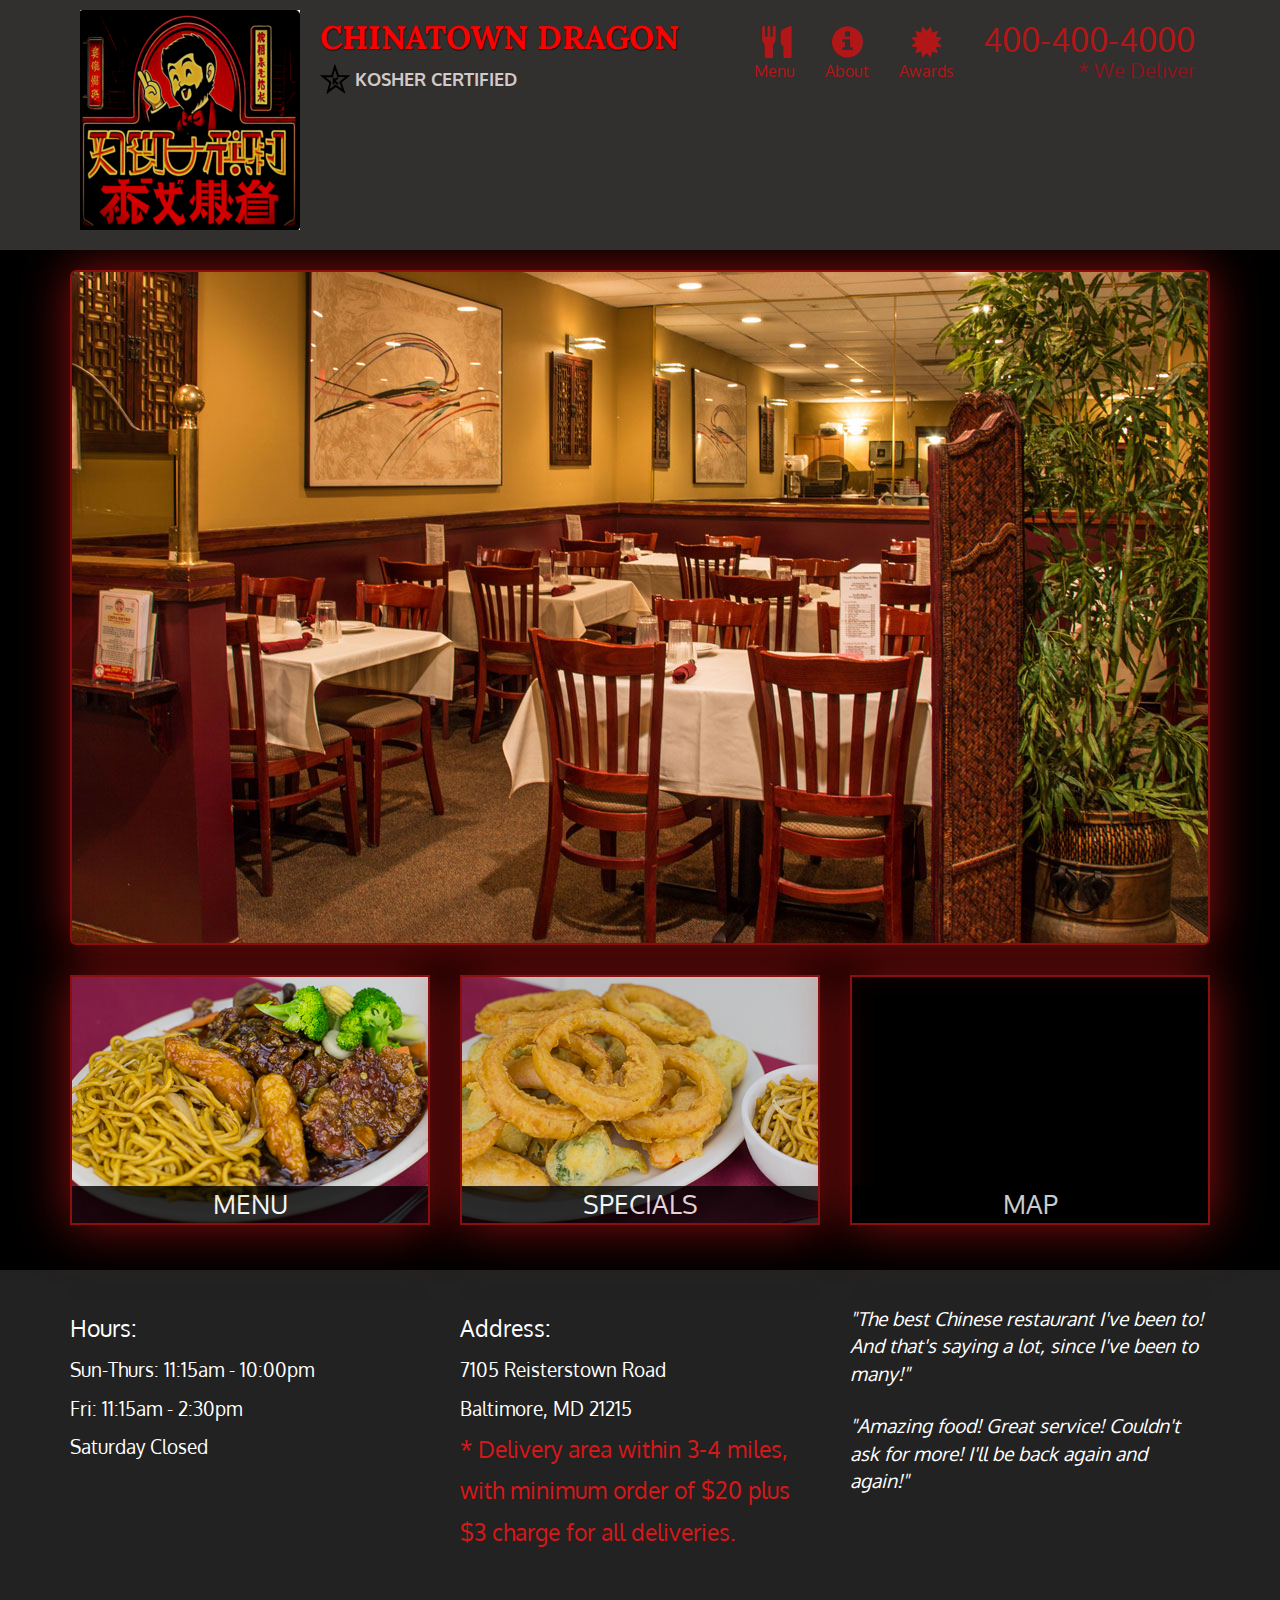
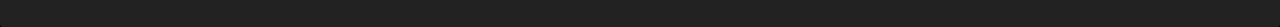
<file: index.html>
<!doctype html>
<html lang="en">
  <head>
    <meta charset="utf-8">
    <meta http-equiv="X-UA-Compatible" content="IE=edge">
    <meta name="viewport" content="width=device-width, initial-scale=1">
    <link rel="icon" type="image/png" href="images/Designer.png" sizes="16x16">
    <title >ChinaTown Dragon</title>
    <link rel="stylesheet" href="css/bootstrap.min.css">
    <link rel="stylesheet" href="css/styles.css">
    <link href='https://fonts.googleapis.com/css?family=Oxygen:400,300,700' rel='stylesheet' type='text/css'>
    <link href='https://fonts.googleapis.com/css?family=Lora' rel='stylesheet' type='text/css'>
  </head>
<body>
  <header>
    <nav id="header-nav" class="navbar navbar-default">
      <div class="container">
        <div class="navbar-header">
          <a href="index.html" class="pull-left visible-md visible-lg">
            <div id="logo-img" alt="Logo image" class="border"></div>
          </a>

          <div class="navbar-brand">
            <a href="index.html"><h1>ChinaTown Dragon</h1></a>
            <p>
              <img src="images/star-k-logo.png" alt="Kosher certification">
              <span>Kosher Certified</span>
            </p>
          </div>

          <button id="navbarToggle" type="button" class="navbar-toggle collapsed" data-toggle="collapse" data-target="#collapsable-nav" aria-expanded="false">
            <span class="sr-only">Toggle navigation</span>
            <span class="icon-bar"></span>
            <span class="icon-bar"></span>
            <span class="icon-bar"></span>
          </button>
        </div>
        
        <div id="collapsable-nav" class="collapse navbar-collapse">
           <ul id="nav-list" class="nav navbar-nav navbar-right">
            <li id="navHomeButton" class="visible-xs active">
              <a href="index.html">
                <span class="glyphicon glyphicon-home"></span> Home</a>
            </li>
            <li id="navMenuButton">
              <a href="#" onclick="$dc.loadMenuCategories();">
                <span class="glyphicon glyphicon-cutlery"></span><br class="hidden-xs"> Menu</a>
            </li>
            <li>
              <a href="about.html">
                <span class="glyphicon glyphicon-info-sign"></span><br class="hidden-xs"> About</a>
            </li>
            <li>
              <a href="awards.html">
                <span class="glyphicon glyphicon-certificate"></span><br class="hidden-xs"> Awards</a>
            </li>
            <li id="phone" class="hidden-xs">
              <a href="tel:410-602-5008">
                <span>400-400-4000</span></a><div>* We Deliver</div>
            </li>
          </ul><!-- #nav-list -->
        </div><!-- .collapse .navbar-collapse -->
      </div><!-- .container -->
    </nav><!-- #header-nav -->
  </header>

  <div id="call-btn" class="visible-xs">
    <a class="btn" href="tel:410-602-5008">
    <span class="glyphicon glyphicon-earphone"></span>
    400-400-4000
    </a>
  </div>
  <div id="xs-deliver" class="text-center visible-xs">* We Deliver</div>

  <div id="main-content" class="container"></div>

  <footer class="panel-footer">
    <div class="container">
      <div class="row">
        <section id="hours" class="col-sm-4">
          <span>Hours:</span><br>
          Sun-Thurs: 11:15am - 10:00pm<br>
          Fri: 11:15am - 2:30pm<br>
          Saturday Closed
          <hr class="visible-xs">
        </section>
        <section id="address" class="col-sm-4">
          <span>Address:</span><br>
          7105 Reisterstown Road<br>
          Baltimore, MD 21215
          <p>* Delivery area within 3-4 miles, with minimum order of $20 plus $3 charge for all deliveries.</p>
          <hr class="visible-xs">
        </section>
        <section id="testimonials" class="col-sm-4">
          <p>"The best Chinese restaurant I've been to! And that's saying a lot, since I've been to many!"</p>
          <p>"Amazing food! Great service! Couldn't ask for more! I'll be back again and again!"</p>
        </section>
      </div>
    </div>
  </footer>

  <!-- jQuery (Bootstrap JS plugins depend on it) -->
  <script src="js/jquery-2.1.4.min.js"></script>
  <script src="js/bootstrap.min.js"></script>
  <script src="js/ajax.js"></script>
  <script src="js/script.js"></script>
</body>
</html>
</file>
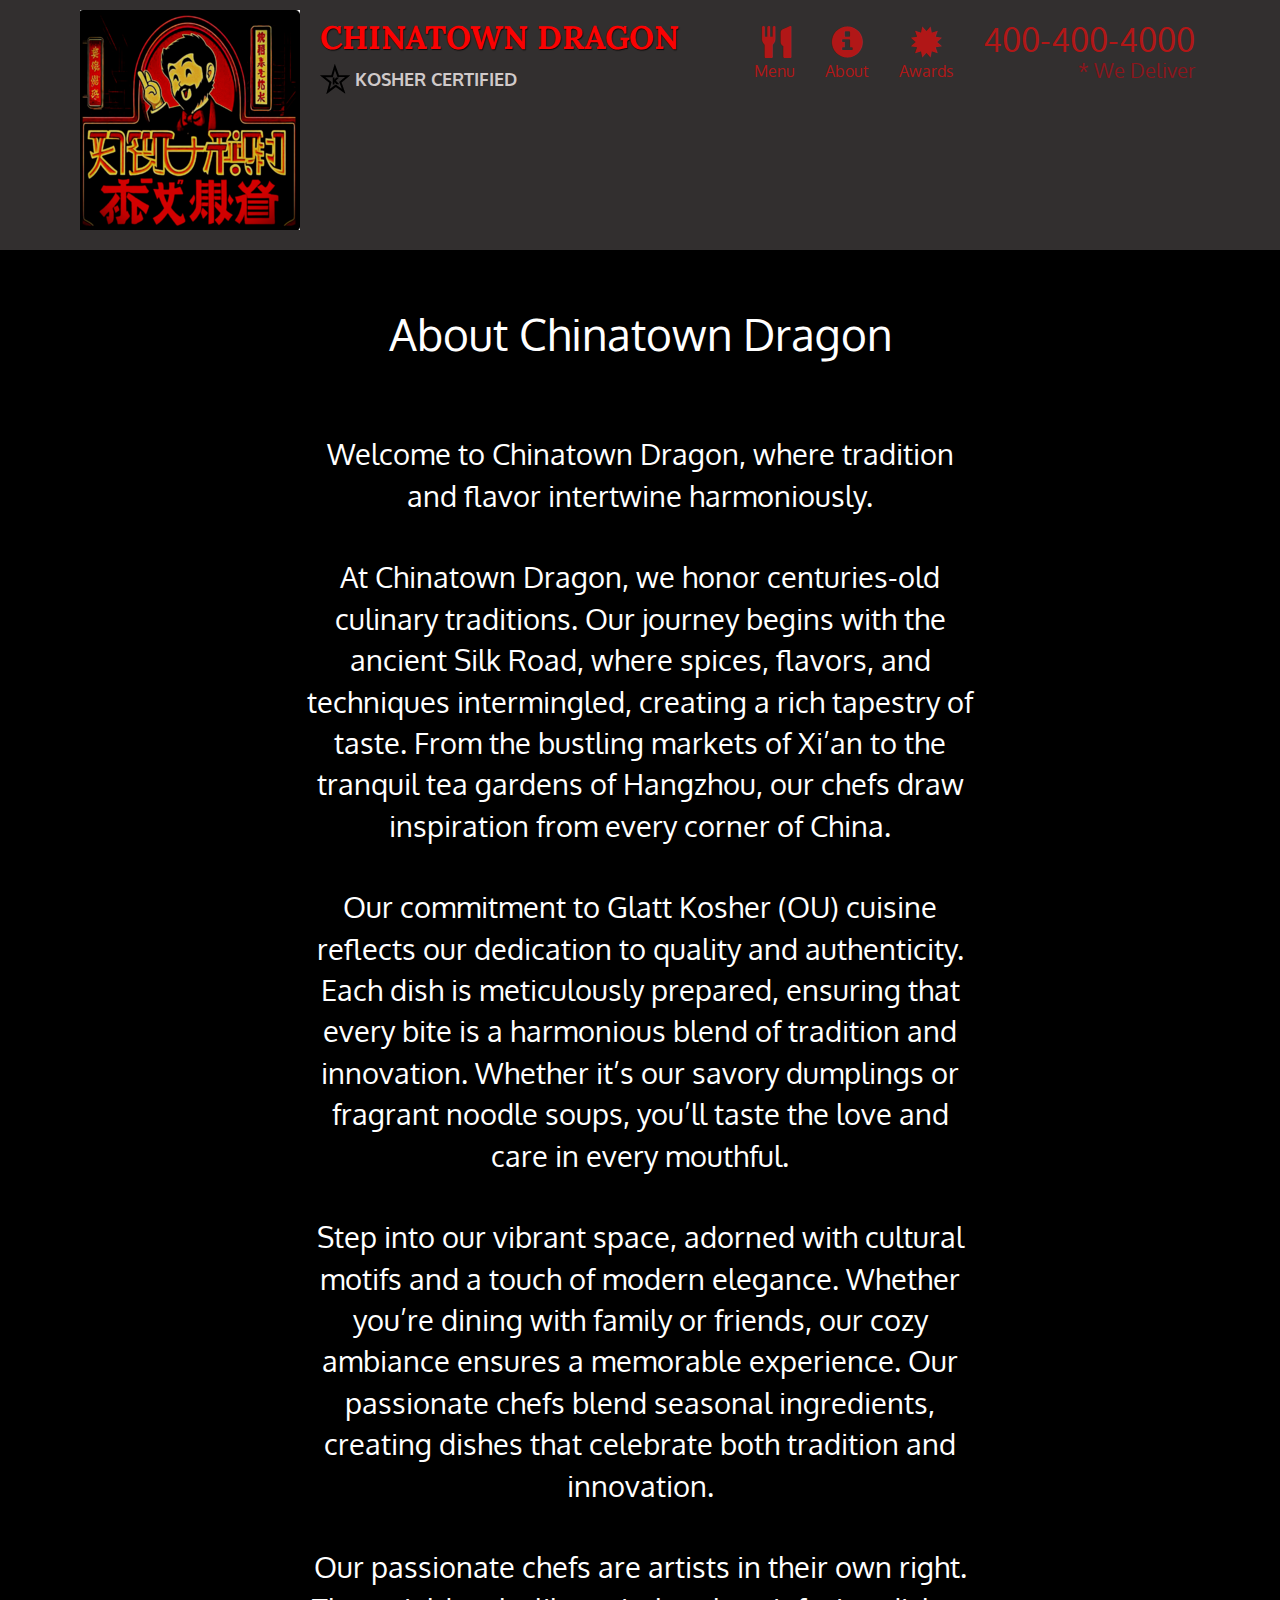
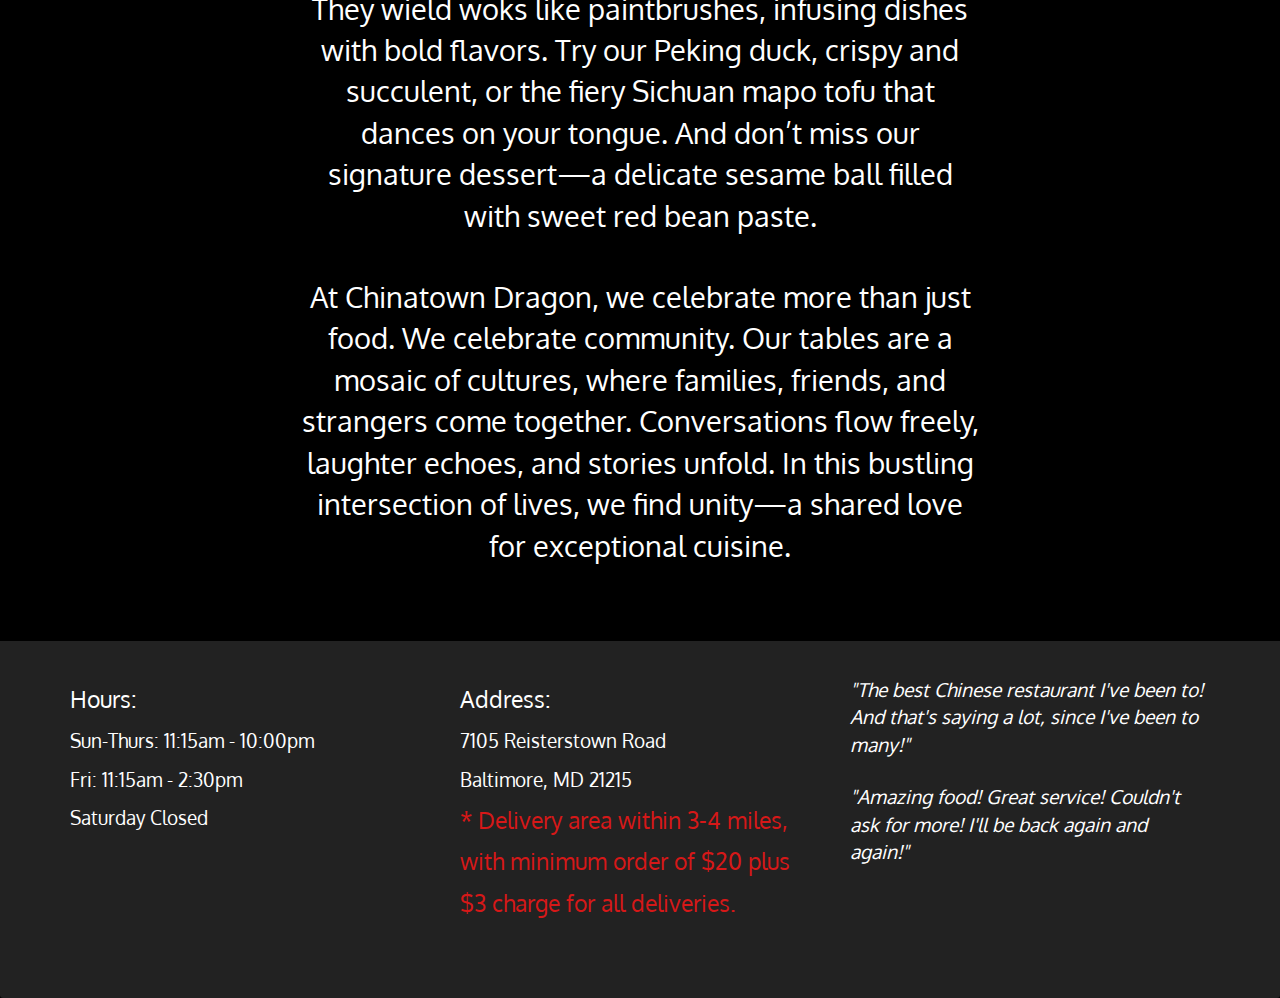
<file: about.html>
<!doctype html>
<html lang="en">
  <head>
    <meta charset="utf-8">
    <meta http-equiv="X-UA-Compatible" content="IE=edge">
    <meta name="viewport" content="width=device-width, initial-scale=1">
    <link rel="icon" type="image/png" href="images/Designer.png" sizes="16x16">
    <title >ChinaTown Dragon</title>
    <link rel="stylesheet" href="css/bootstrap.min.css">
    <link rel="stylesheet" href="css/styles.css">
    <link href='https://fonts.googleapis.com/css?family=Oxygen:400,300,700' rel='stylesheet' type='text/css'>
    <link href='https://fonts.googleapis.com/css?family=Lora' rel='stylesheet' type='text/css'>
  </head>
<body>
  <header>
    <nav id="header-nav" class="navbar navbar-default">
      <div class="container">
        <div class="navbar-header">
          <a href="index.html" class="pull-left visible-md visible-lg">
            <div id="logo-img" alt="Logo image" class="border"></div>
          </a>

          <div class="navbar-brand">
            <a href="index.html"><h1>ChinaTown Dragon</h1></a>
            <p>
              <img src="images/star-k-logo.png" alt="Kosher certification">
              <span>Kosher Certified</span>
            </p>
          </div>

          <button id="navbarToggle" type="button" class="navbar-toggle collapsed" data-toggle="collapse" data-target="#collapsable-nav" aria-expanded="false">
            <span class="sr-only">Toggle navigation</span>
            <span class="icon-bar"></span>
            <span class="icon-bar"></span>
            <span class="icon-bar"></span>
          </button>
        </div>
        
        <div id="collapsable-nav" class="collapse navbar-collapse">
           <ul id="nav-list" class="nav navbar-nav navbar-right">
            <li id="navHomeButton" class="visible-xs active">
              <a href="index.html">
                <span class="glyphicon glyphicon-home"></span> Home</a>
            </li>
            <li id="navMenuButton">
              <a href="#" onclick="$dc.loadMenuCategories();">
                <span class="glyphicon glyphicon-cutlery"></span><br class="hidden-xs"> Menu</a>
            </li>
            <li>
              <a href="#">
                <span class="glyphicon glyphicon-info-sign"></span><br class="hidden-xs"> About</a>
            </li>
            <li>
              <a href="awards.html">
                <span class="glyphicon glyphicon-certificate"></span><br class="hidden-xs"> Awards</a>
            </li>
            <li id="phone" class="hidden-xs">
              <a href="tel:410-602-5008">
                <span>400-400-4000</span></a><div>* We Deliver</div>
            </li>
          </ul><!-- #nav-list -->
        </div><!-- .collapse .navbar-collapse -->
      </div><!-- .container -->
    </nav><!-- #header-nav -->
  </header>

  <div id="call-btn" class="visible-xs">
    <a class="btn" href="tel:410-602-5008">
    <span class="glyphicon glyphicon-earphone"></span>
    400-400-4000
    </a>
  </div>
  <div id="xs-deliver" class="text-center visible-xs">* We Deliver</div>

  <div id="about">
    <h1 class="text-center">About Chinatown Dragon</h1>
    <div id="about-description">
        <p>
        Welcome to Chinatown Dragon, where tradition and flavor intertwine harmoniously. 
        </p>
        <p>
        At Chinatown Dragon, we honor centuries-old culinary traditions. Our journey begins with the ancient Silk Road, 
        where spices, flavors, and techniques intermingled, creating a rich tapestry of taste. From the bustling markets 
        of Xi’an to the tranquil tea gardens of Hangzhou, our chefs draw inspiration from every corner of China.
        </p>
        <p>
        Our commitment to Glatt Kosher (OU) cuisine reflects our dedication to quality and authenticity. 
        Each dish is meticulously prepared, ensuring that every bite is a harmonious blend of tradition and innovation. 
        Whether it’s our savory dumplings or fragrant noodle soups, you’ll taste the love and care in every mouthful.
        </p>
        <p>
        Step into our vibrant space, adorned with cultural motifs and a touch of modern elegance. 
        Whether you’re dining with family or friends, our cozy ambiance ensures a memorable experience. 
        Our passionate chefs blend seasonal ingredients, creating dishes that celebrate both tradition and innovation.
        </p>
        <p>
        Our passionate chefs are artists in their own right. They wield woks like paintbrushes, infusing dishes with bold flavors. 
        Try our Peking duck, crispy and succulent, or the fiery Sichuan mapo tofu that dances on your tongue. And don’t miss our 
        signature dessert—a delicate sesame ball filled with sweet red bean paste.
        </p>
        <p id="about-last-para">
        At Chinatown Dragon, we celebrate more than just food. We celebrate community. Our tables are a mosaic of cultures, 
        where families, friends, and strangers come together. Conversations flow freely, laughter echoes, and stories unfold. 
        In this bustling intersection of lives, we find unity—a shared love for exceptional cuisine.
        </p>
    </div>
  </div>

  <footer class="panel-footer">
    <div class="container">
      <div class="row">
        <section id="hours" class="col-sm-4">
          <span>Hours:</span><br>
          Sun-Thurs: 11:15am - 10:00pm<br>
          Fri: 11:15am - 2:30pm<br>
          Saturday Closed
          <hr class="visible-xs">
        </section>
        <section id="address" class="col-sm-4">
          <span>Address:</span><br>
          7105 Reisterstown Road<br>
          Baltimore, MD 21215
          <p>* Delivery area within 3-4 miles, with minimum order of $20 plus $3 charge for all deliveries.</p>
          <hr class="visible-xs">
        </section>
        <section id="testimonials" class="col-sm-4">
          <p>"The best Chinese restaurant I've been to! And that's saying a lot, since I've been to many!"</p>
          <p>"Amazing food! Great service! Couldn't ask for more! I'll be back again and again!"</p>
        </section>
      </div>
    </div>
  </footer>

  <!-- jQuery (Bootstrap JS plugins depend on it) -->
  <script src="js/jquery-2.1.4.min.js"></script>
  <script src="js/bootstrap.min.js"></script>
  <script src="js/ajax.js"></script>
  <script src="js/script.js"></script>
</body>
</html>
</file>
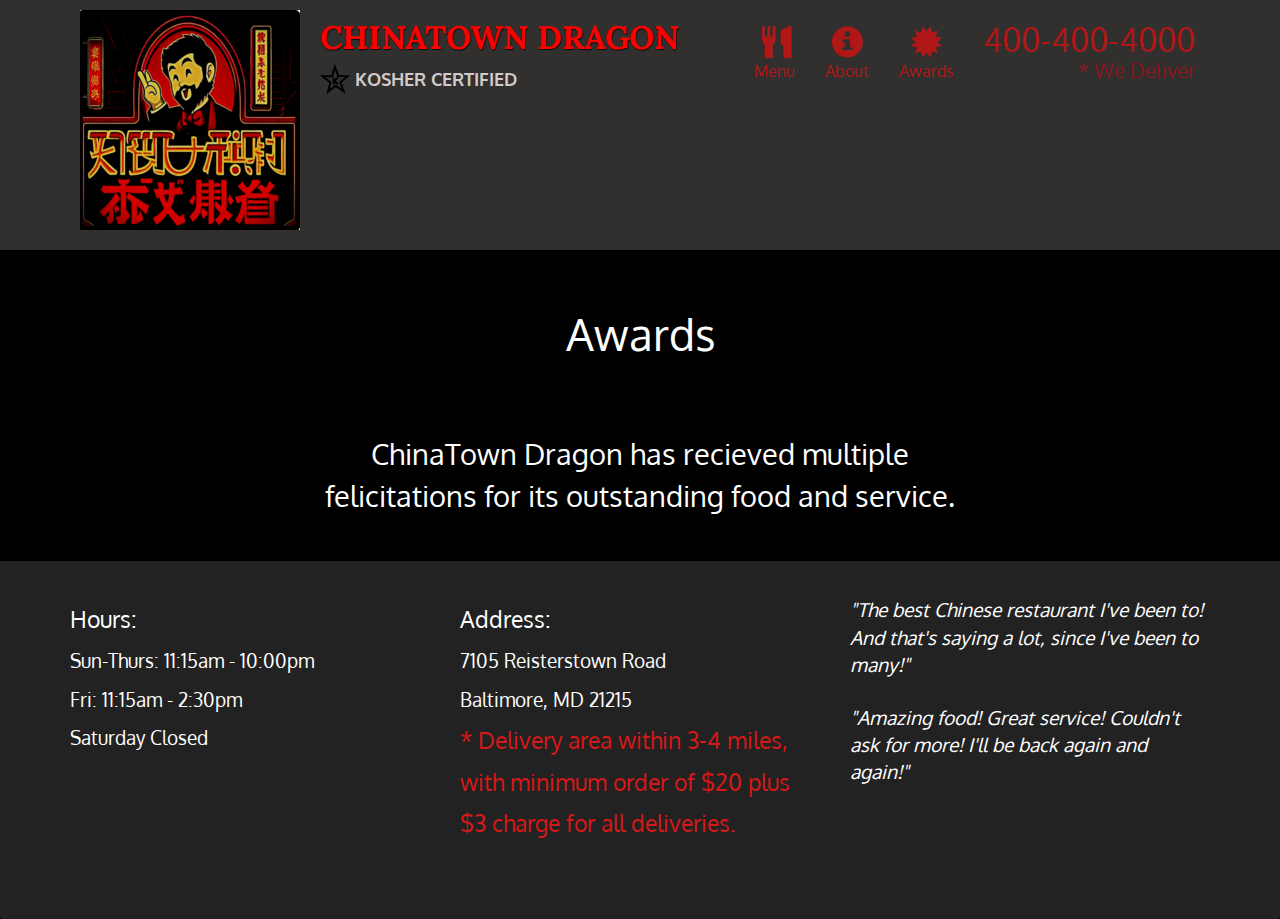
<file: awards.html>
<!doctype html>
<html lang="en">
  <head>
    <meta charset="utf-8">
    <meta http-equiv="X-UA-Compatible" content="IE=edge">
    <meta name="viewport" content="width=device-width, initial-scale=1">
    <link rel="icon" type="image/png" href="images/Designer.png" sizes="16x16">
    <title >ChinaTown Dragon</title>
    <link rel="stylesheet" href="css/bootstrap.min.css">
    <link rel="stylesheet" href="css/styles.css">
    <link href='https://fonts.googleapis.com/css?family=Oxygen:400,300,700' rel='stylesheet' type='text/css'>
    <link href='https://fonts.googleapis.com/css?family=Lora' rel='stylesheet' type='text/css'>
  </head>
<body>
  <header>
    <nav id="header-nav" class="navbar navbar-default">
      <div class="container">
        <div class="navbar-header">
          <a href="index.html" class="pull-left visible-md visible-lg">
            <div id="logo-img" alt="Logo image" class="border"></div>
          </a>

          <div class="navbar-brand">
            <a href="index.html"><h1>ChinaTown Dragon</h1></a>
            <p>
              <img src="images/star-k-logo.png" alt="Kosher certification">
              <span>Kosher Certified</span>
            </p>
          </div>

          <button id="navbarToggle" type="button" class="navbar-toggle collapsed" data-toggle="collapse" data-target="#collapsable-nav" aria-expanded="false">
            <span class="sr-only">Toggle navigation</span>
            <span class="icon-bar"></span>
            <span class="icon-bar"></span>
            <span class="icon-bar"></span>
          </button>
        </div>
        
        <div id="collapsable-nav" class="collapse navbar-collapse">
           <ul id="nav-list" class="nav navbar-nav navbar-right">
            <li id="navHomeButton" class="visible-xs active">
              <a href="index.html">
                <span class="glyphicon glyphicon-home"></span> Home</a>
            </li>
            <li id="navMenuButton">
              <a href="#" onclick="$dc.loadMenuCategories();">
                <span class="glyphicon glyphicon-cutlery"></span><br class="hidden-xs"> Menu</a>
            </li>
            <li>
              <a href="about.html">
                <span class="glyphicon glyphicon-info-sign"></span><br class="hidden-xs"> About</a>
            </li>
            <li>
              <a href="#">
                <span class="glyphicon glyphicon-certificate"></span><br class="hidden-xs"> Awards</a>
            </li>
            <li id="phone" class="hidden-xs">
              <a href="tel:410-602-5008">
                <span>400-400-4000</span></a><div>* We Deliver</div>
            </li>
          </ul><!-- #nav-list -->
        </div><!-- .collapse .navbar-collapse -->
      </div><!-- .container -->
    </nav><!-- #header-nav -->
  </header>

  <div id="call-btn" class="visible-xs">
    <a class="btn" href="tel:410-602-5008">
    <span class="glyphicon glyphicon-earphone"></span>
    400-400-4000
    </a>
  </div>
  <div id="xs-deliver" class="text-center visible-xs">* We Deliver</div>

  <div id="about">
    <h1 class="text-center"> Awards </h1>
    <div id="about-description">
        <p>
            ChinaTown Dragon has recieved multiple felicitations for its outstanding food and service.
        </p>
    </div>
  </div>

  <footer class="panel-footer">
    <div class="container">
      <div class="row">
        <section id="hours" class="col-sm-4">
          <span>Hours:</span><br>
          Sun-Thurs: 11:15am - 10:00pm<br>
          Fri: 11:15am - 2:30pm<br>
          Saturday Closed
          <hr class="visible-xs">
        </section>
        <section id="address" class="col-sm-4">
          <span>Address:</span><br>
          7105 Reisterstown Road<br>
          Baltimore, MD 21215
          <p>* Delivery area within 3-4 miles, with minimum order of $20 plus $3 charge for all deliveries.</p>
          <hr class="visible-xs">
        </section>
        <section id="testimonials" class="col-sm-4">
          <p>"The best Chinese restaurant I've been to! And that's saying a lot, since I've been to many!"</p>
          <p>"Amazing food! Great service! Couldn't ask for more! I'll be back again and again!"</p>
        </section>
      </div>
    </div>
  </footer>

  <!-- jQuery (Bootstrap JS plugins depend on it) -->
  <script src="js/jquery-2.1.4.min.js"></script>
  <script src="js/bootstrap.min.js"></script>
  <script src="js/ajax.js"></script>
  <script src="js/script.js"></script>
</body>
</html>
</file>
<file: css/styles.css>
body {
  font-size: 16px;
  color: #fff;
  background-color: #000000;
  font-family: 'Oxygen', sans-serif;
}


/** HEADER **/
#header-nav {
  background-color: #322f2f;
  border-radius: 0;
  border: 0;
}

#logo-img {
  background: url('../images/Designer4.png') no-repeat;
  width: 230px;
  height: 230px;
  margin: 10px 10px 10px 10px;
}

.navbar-brand {
  padding-top: 25px;
}
.navbar-brand h1 { /* Restaurant name */
  font-family: 'Lora', serif;
  color: #fa0202;
  font-size: 1.8em;
  text-transform: uppercase;
  font-weight: bold;
  text-shadow: 1px 1px 1px #0b0b0b;
  margin-top: 0;
  margin-bottom: 0;
  line-height: .75;
}
.navbar-brand a:hover, .navbar-brand a:focus {
  text-decoration: none;
}
.navbar-brand p { /* Kosher cert */
  color: #d0caca;
  text-transform: uppercase;
  font-weight: 700;
  font-size: 1em;
  margin-top: 15px;
}
.navbar-brand p span { /* Star-K */
  vertical-align: middle;
}

#nav-list {
  margin-top: 10px;
}
#nav-list a {
  color: #b11717;
  text-align: center;
}
#nav-list a:hover {
  background: #ffffff;
}
#nav-list a span {
  font-size: 2em;
}

#phone {
  margin-top: 5px;
}
#phone a { /* Phone number */
  text-align: right;
  padding-bottom: 0;
}
#phone div { /* We Deliver */
  color: #8b161c;
  text-align: right;
  font-size: 20px;
  padding-right: 15px;
}

.navbar-header button.navbar-toggle, .navbar-header .icon-bar {
  border: 1px solid #61122f;
}
.navbar-header button.navbar-toggle {
  clear: both;
  margin-top: -30px;
}
/* END HEADER */


/* FOOTER */
.panel-footer {
  margin-top: 30px;
  padding-top: 35px;
  padding-bottom: 30px;
  background-color: #222;
  border-top: 0;
}
.panel-footer div.row {
  margin-bottom: 35px;
}
#hours, #address {
  line-height: 2;
  font-size: 1.2em;
}
#hours > span, #address > span {
  font-size: 1.2em;
}
#address p {
  color: #d61818;
  font-size: 1.2em;
  line-height: 1.8;
}
#testimonials {
  font-style: italic;
  font-size: 1.2em;
  color: #ffffff;
}
#testimonials p:nth-child(2) {
  margin-top: 25px;
}
/* END FOOTER */


/* HOME PAGE */
.container .jumbotron {
  box-shadow: 0 0 50px #8b0f0f;
  border: 2px solid #8b0f0f;
}

#menu-tile, #specials-tile, #map-tile {
  height: 250px;
  width: 100%;
  margin-bottom: 15px;
  position: relative;
  border: 2px solid #8b0f0f;
  box-shadow: 0 0 50px #8b0f0f;
  overflow: hidden;
}
#menu-tile:hover, #specials-tile:hover, #map-tile:hover {
  box-shadow: 0 1px 5px 1px #cccccc;
}
#menu-tile {
  background: url('../images/menu-tile.jpg') no-repeat;
  background-position: center;
}
#specials-tile {
  background: url('../images/specials-tile.jpg') no-repeat;
  background-position: center;
}
#menu-tile span, #specials-tile span, #map-tile span {
  position: absolute;
  bottom: 0;
  right: 0;
  width: 100%;
  text-align: center;
  font-size: 1.6em;
  text-transform: uppercase;
  background-color: #000;
  color: #fff;
  opacity: .8;
}
/* END HOME PAGE */

/* MENU CATEGORIES PAGE */
.category-tile { 
  position: relative;
  border: 2px solid #8b0f0f;
  box-shadow: 0 0 30px #8b0f0f;
  overflow: hidden;
  width: 200px;
  height: 200px;
  margin: 0 auto 15px;
}
.category-tile span {
  position: absolute;
  bottom: 0;
  right: 0;
  width: 100%;
  text-align: center;
  font-size: 1.2em;
  text-transform: uppercase;
  background-color: #000;
  color: #fff;
  opacity: .8;
}
.category-tile:hover {
  box-shadow: 0 1px 5px 1px #cccccc;
}

#menu-categories-title + div {
  margin-bottom: 50px;
}
/* END MENU CATEGORIES PAGE */

/* SINGLE CATEGORY PAGE */
.menu-item-tile {
  margin-bottom: 25px;
}
.menu-item-tile hr {
  width: 80%;
}
.menu-item-tile .menu-item-price {
  font-size: 1.1em;
  text-align: right;
  margin-top: -15px;
  margin-right: -15px;
}
.menu-item-tile .menu-item-price span {
  font-size: .6em;
}
.menu-item-photo {
  position: relative;
  border: 2px solid#8b0f0f; 
  box-shadow: 0 0 30px #8b0f0f;
  overflow: hidden;
  padding: 0;
  margin-right: -15px;
  margin-left: auto;
  margin-bottom: 20px;
  max-width: 250px;
}
.menu-item-photo div {
  position: absolute;
  bottom: 0;
  right: 0;
  width: 80px;
  background-color: #8b0f0f;
  box-shadow: 0 0 10px #8b0f0f;
  text-align: center;
}
.menu-item-description {
  padding-right: 30px;
}
h3.menu-item-title {
  margin: 0 0 10px;
}
.menu-item-details {
  font-size: .9em;
  font-style: italic;
}
/* END SINGLE CATEGORY PAGE */

/* CONTACT PAGE */
#about .text-center{
  margin-top: 50px;
  margin-bottom: 50px;
  padding-top: 10px;
  padding-bottom: 10px;
  font-size: 44px;
  color: #fff;
  text-align: center;
}

#about p {
  font-size: 29px;
  color: #fff;
  text-align: center;
  padding-top: 15px;
  padding-bottom: 15px;
  padding-left: 300px;
  padding-right: 300px;
}

#about-last-para{
  padding-bottom: 120px;
  margin-bottom: 60px;
}

/********** Large devices only **********/
@media (min-width: 1200px) {
  .container .jumbotron {
    background: url('../images/jumbotron_1200.jpg') no-repeat;
    height: 675px;
  }
}

/********** Medium devices only **********/
@media (min-width: 992px) and (max-width: 1199px) {
  /* Header */
  #logo-img {
    background: url('../images/Designer3.png') no-repeat;
    width: 100px;
    height: 100px;
    margin: 5px 5px 5px 0;
  }
  /* End Header */

  /* Home Page */
  .container .jumbotron {
    background: url('../images/jumbotron_992.jpg') no-repeat;
    height: 558px;
  }
  /* End Home Page */
}

/********** Small devices only **********/
@media (min-width: 768px) and (max-width: 991px) {
  /* Home Page */
  .container .jumbotron {
    background: url('../images/jumbotron_768.jpg') no-repeat;
    height: 432px;
  }
  /* End Home Page */
}

/********** Extra small devices only **********/
@media (max-width: 767px) {
  /* Header */
  .navbar-brand {
    padding-top: 10px;
    height: 80px;
  }
  .navbar-brand h1 { /* Restaurant name */
    padding-top: 10px;
    font-size: 5vw; /* 1vw = 1% of viewport width */
  }
  .navbar-brand p { /* Kosher cert */
    font-size: .6em;
    margin-top: 12px;
  }
  .navbar-brand p img { /* Star-K */
    height: 20px;
  }

  #collapsable-nav a { /* Collapsed nav menu text */
    font-size: 1.2em;
  }
  #collapsable-nav a span { /* Collapsed nav menu glyph */
    font-size: 1em;
    margin-right: 5px;
  }

  #call-btn > a {
    font-size: 1.5em;
    display: block;
    margin: 0 20px;
    padding: 10px;
    border: 2px solid #fff;
    background-color: #322f2f;
    color: #fa0202;
  }
  #xs-deliver {
    margin-top: 5px;
    font-size: .7em;
    letter-spacing: .1em;
    text-transform: uppercase;
  }
  /* End Header */

  /* Footer */
  .panel-footer section {
    margin-bottom: 30px;
    text-align: center;
  }
  .panel-footer section:nth-child(3) {
    margin-bottom: 0; /* margin already exists on the whole row */
  }
  .panel-footer section hr {
    width: 50%;
  }
  /* End Footer */

  /* Home Page */
  .container .jumbotron {
    margin-top: 30px;
    padding: 0;
  }
  #menu-tile, #specials-tile {
    width: 360px;
    margin: 0 auto 15px;
  }

  .menu-item-photo {
    margin-right: auto;
  }
  .menu-item-tile .menu-item-price {
    text-align: center;
  }
  .menu-item-description {
    text-align: center;;
  }
}


/********** Super extra small devices Only :-) (e.g., iPhone 4) **********/
@media (max-width: 479px) {
  /* Header */
  .navbar-brand h1 { /* Restaurant name */
    padding-top: 5px;
    font-size: 6vw;
  }
  /* End Header */
  
  /* Home page */
  #menu-tile, #specials-tile {
    width: 280px;
    margin: 0 auto 15px;
  }

  .col-xxs-12 {
    position: relative;
    min-height: 1px;
    padding-right: 15px;
    padding-left: 15px;
    float: left;
    width: 100%;
  }
}
</file>
